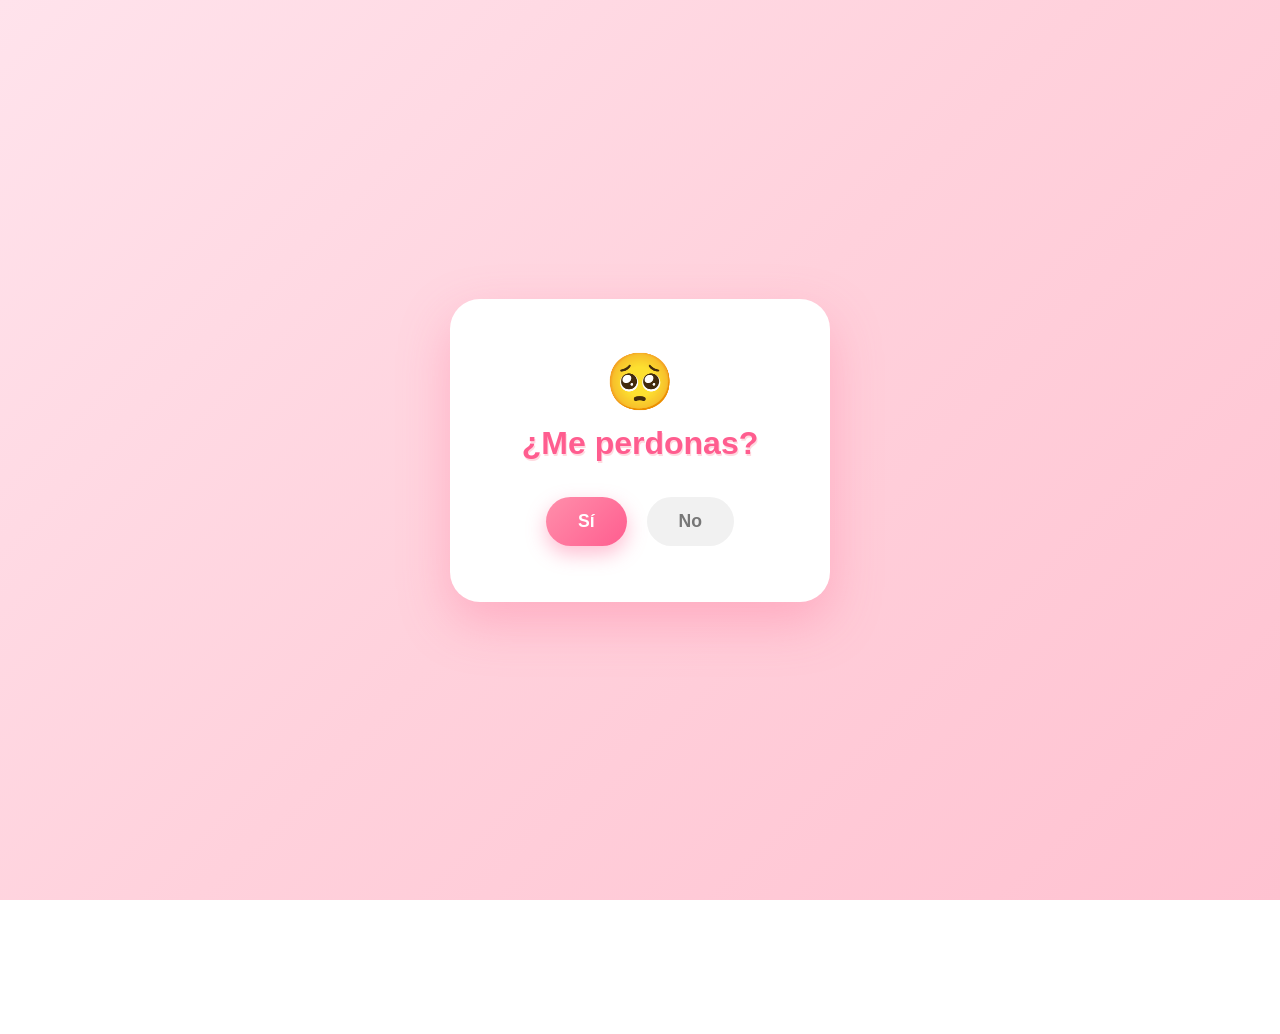
<file: index.html>
<!DOCTYPE html>
<html lang="es">
<head>
<meta charset="UTF-8">
<meta name="viewport" content="width=device-width, initial-scale=1.0">
<title>¿Me perdonas?</title>
<link rel="stylesheet" href="style.css">
</head>
<body>

<!-- Pantalla 1 -->
<div class="card" id="card">
  <span class="emoji">🥺</span>
  <h1>¿Me perdonas?</h1>
  <div class="buttons-row">
    <button id="btn-yes">Sí</button>
    <button id="btn-no">No</button>
  </div>
</div>

<!-- Pantalla 2: Sorpresa -->
<div class="surprise-screen" id="surprise">
  <div class="sunflower-wrapper">
    <div class="sunflower">
      <div class="petals-back">
        <div class="petal"></div>
        <div class="petal"></div>
        <div class="petal"></div>
        <div class="petal"></div>
        <div class="petal"></div>
        <div class="petal"></div>
        <div class="petal"></div>
        <div class="petal"></div>
        <div class="petal"></div>
        <div class="petal"></div>
        <div class="petal"></div>
        <div class="petal"></div>
      </div>
      <div class="petals-front">
        <div class="petal"></div>
        <div class="petal"></div>
        <div class="petal"></div>
        <div class="petal"></div>
        <div class="petal"></div>
        <div class="petal"></div>
        <div class="petal"></div>
        <div class="petal"></div>
        <div class="petal"></div>
        <div class="petal"></div>
        <div class="petal"></div>
        <div class="petal"></div>
      </div>
      <div class="center"></div>
    </div>
    <div class="stem">
      <div class="leaf left"></div>
      <div class="leaf right"></div>
    </div>
    <p class="thanks-text">gracias por perdonarme 💕</p>
    <p class="small-note">en un momento te llevo a WhatsApp...</p>
  </div>
</div>

<script src="app.js"></script>
</body>
</html>
</file>
<file: style.css>
:root {
  --pink: #ff8fab;
  --pink-dark: #ff5d8f;
  --cream: #fff5f7;
}

* {
  box-sizing: border-box;
}

html, body {
  margin: 0;
  padding: 0;
  width: 100%;
  height: 100%;
  overflow: hidden;
  font-family: 'Segoe UI', Tahoma, Verdana, sans-serif;
}

body {
  background: linear-gradient(135deg, #ffe3ec 0%, #ffd1dc 50%, #ffc2d1 100%);
  display: flex;
  align-items: center;
  justify-content: center;
  position: relative;
}

/* ---------- Corazones de fondo ---------- */
.heart {
  position: absolute;
  top: 110%;
  font-size: 1.5rem;
  color: rgba(255, 255, 255, 0.6);
  animation: floatUp linear infinite;
  pointer-events: none;
  user-select: none;
}

@keyframes floatUp {
  0% {
    transform: translateY(0) rotate(0deg);
    opacity: 0.8;
  }
  100% {
    transform: translateY(-120vh) rotate(360deg);
    opacity: 0;
  }
}

/* ---------- Pantalla 1: Tarjeta ---------- */
.card {
  background: #ffffff;
  border-radius: 30px;
  padding: 50px 35px;
  width: 90%;
  max-width: 380px;
  text-align: center;
  box-shadow: 0 20px 50px rgba(255, 105, 145, 0.35);
  position: relative;
  z-index: 5;
  transition: opacity 0.7s ease, transform 0.7s ease;
}

.card.hide {
  opacity: 0;
  transform: scale(0.8) translateY(-20px);
  pointer-events: none;
}

.card h1 {
  font-size: 2rem;
  color: var(--pink-dark);
  margin: 0 0 10px;
  text-shadow: 1px 2px 0 rgba(255, 182, 193, 0.5);
  animation: pulseText 1.8s ease-in-out infinite;
}

@keyframes pulseText {
  0%, 100% { transform: scale(1); }
  50% { transform: scale(1.06); }
}

.card .emoji {
  font-size: 3.5rem;
  display: block;
  margin-bottom: 10px;
  animation: bounce 1.5s ease-in-out infinite;
}

@keyframes bounce {
  0%, 100% { transform: translateY(0); }
  50% { transform: translateY(-10px); }
}

.buttons-row {
  position: relative;
  display: flex;
  justify-content: center;
  align-items: center;
  gap: 20px;
  margin-top: 30px;
  min-height: 60px;
}

button {
  border: none;
  cursor: pointer;
  font-size: 1.1rem;
  font-weight: bold;
  padding: 14px 32px;
  border-radius: 50px;
  transition: transform 0.15s ease, box-shadow 0.15s ease;
  font-family: inherit;
}

#btn-yes {
  background: linear-gradient(135deg, #ff8fab, #ff5d8f);
  color: #fff;
  box-shadow: 0 8px 20px rgba(255, 93, 143, 0.4);
}

#btn-yes:hover {
  transform: scale(1.08);
  box-shadow: 0 10px 25px rgba(255, 93, 143, 0.55);
}

#btn-no {
  background: #f1f1f1;
  color: #777;
  position: relative;
}

/* Cuando el botón No escapa, se posiciona respecto al body */
#btn-no.escaping {
  position: fixed;
  z-index: 999;
}

/* ---------- Pantalla 2: Sorpresa ---------- */
.surprise-screen {
  position: absolute;
  inset: 0;
  display: flex;
  flex-direction: column;
  align-items: center;
  justify-content: center;
  opacity: 0;
  pointer-events: none;
  transition: opacity 0.8s ease;
  z-index: 3;
}

.surprise-screen.show {
  opacity: 1;
  pointer-events: auto;
}

/* ---------- Girasol CSS ---------- */
.sunflower-wrapper {
  display: flex;
  flex-direction: column;
  align-items: center;
}

.sunflower {
  position: relative;
  width: 280px;
  height: 280px;
  animation: sway 4.5s ease-in-out infinite;
  transform-origin: bottom center;
  filter: drop-shadow(0 10px 18px rgba(180, 110, 20, 0.25));
}

@keyframes sway {
  0%, 100% { transform: rotate(-3deg); }
  50% { transform: rotate(3deg); }
}

/* Capa de pétalos trasera (más grande, más oscura, da profundidad) */
.petals-back {
  position: absolute;
  width: 100%;
  height: 100%;
  top: 0;
  left: 0;
  animation: rotatePetals 26s linear infinite;
}

/* Capa de pétalos frontal */
.petals-front {
  position: absolute;
  width: 100%;
  height: 100%;
  top: 0;
  left: 0;
  animation: rotatePetals 26s linear infinite reverse;
}

@keyframes rotatePetals {
  0% { transform: rotate(0deg); }
  100% { transform: rotate(360deg); }
}

.petal {
  position: absolute;
  top: 50%;
  left: 50%;
  width: 38px;
  height: 95px;
  border-radius: 50%;
  transform-origin: 50% 100%;
  animation: petalSway 3s ease-in-out infinite;
}

.petals-back .petal {
  background: linear-gradient(180deg, #f4a51e 0%, #e08a0e 100%);
  width: 42px;
  height: 100px;
}

.petals-front .petal {
  background: linear-gradient(180deg, #ffe177 0%, #ffc93c 55%, #ffb627 100%);
  box-shadow: inset 0 -8px 10px rgba(214, 140, 10, 0.25);
}

@keyframes petalSway {
  0%, 100% { transform: translate(-50%, -100%) rotate(var(--angle)) scaleY(1); }
  50%      { transform: translate(-50%, -100%) rotate(var(--angle)) scaleY(1.06); }
}

/* 12 pétalos traseros cada 30deg, desplazados 15deg respecto a los frontales */
.petals-back .petal:nth-child(1)  { --angle: 15deg; }
.petals-back .petal:nth-child(2)  { --angle: 45deg; }
.petals-back .petal:nth-child(3)  { --angle: 75deg; }
.petals-back .petal:nth-child(4)  { --angle: 105deg; }
.petals-back .petal:nth-child(5)  { --angle: 135deg; }
.petals-back .petal:nth-child(6)  { --angle: 165deg; }
.petals-back .petal:nth-child(7)  { --angle: 195deg; }
.petals-back .petal:nth-child(8)  { --angle: 225deg; }
.petals-back .petal:nth-child(9)  { --angle: 255deg; }
.petals-back .petal:nth-child(10) { --angle: 285deg; }
.petals-back .petal:nth-child(11) { --angle: 315deg; }
.petals-back .petal:nth-child(12) { --angle: 345deg; }

/* 12 pétalos frontales cada 30deg */
.petals-front .petal:nth-child(1)  { --angle: 0deg; }
.petals-front .petal:nth-child(2)  { --angle: 30deg; }
.petals-front .petal:nth-child(3)  { --angle: 60deg; }
.petals-front .petal:nth-child(4)  { --angle: 90deg; }
.petals-front .petal:nth-child(5)  { --angle: 120deg; }
.petals-front .petal:nth-child(6)  { --angle: 150deg; }
.petals-front .petal:nth-child(7)  { --angle: 180deg; }
.petals-front .petal:nth-child(8)  { --angle: 210deg; }
.petals-front .petal:nth-child(9)  { --angle: 240deg; }
.petals-front .petal:nth-child(10) { --angle: 270deg; }
.petals-front .petal:nth-child(11) { --angle: 300deg; }
.petals-front .petal:nth-child(12) { --angle: 330deg; }

.petal:nth-child(odd)  { animation-delay: 0.2s; }
.petal:nth-child(even) { animation-delay: 0.7s; }

/* Centro del girasol con semillas en espiral */
.center {
  position: absolute;
  top: 50%;
  left: 50%;
  width: 120px;
  height: 120px;
  background: radial-gradient(circle at 38% 35%, #9c6a35, #5e3a1a 75%);
  border-radius: 50%;
  transform: translate(-50%, -50%);
  box-shadow:
    inset 0 0 18px rgba(0,0,0,0.45),
    inset 0 4px 6px rgba(255,255,255,0.15),
    0 4px 10px rgba(0,0,0,0.25);
  z-index: 2;
  overflow: hidden;
}

.center::before {
  content: "";
  position: absolute;
  inset: 0;
  border-radius: 50%;
  background-image: radial-gradient(circle, #2e1a0a 2.2px, transparent 2.6px);
  background-size: 14px 14px;
  background-position: 0 0;
  opacity: 0.85;
}

.center::after {
  content: "";
  position: absolute;
  inset: 0;
  border-radius: 50%;
  background-image: radial-gradient(circle, #2e1a0a 2.2px, transparent 2.6px);
  background-size: 14px 14px;
  background-position: 7px 7px;
  opacity: 0.85;
}

.stem {
  width: 16px;
  height: 160px;
  background: linear-gradient(180deg, #6fc24f, #3f7d31);
  margin: -70px auto 0;
  border-radius: 8px;
  position: relative;
  z-index: 1;
  animation: stemSway 4.5s ease-in-out infinite;
  transform-origin: top center;
  box-shadow: inset -3px 0 5px rgba(0,0,0,0.15);
}

@keyframes stemSway {
  0%, 100% { transform: rotate(-2deg); }
  50% { transform: rotate(2deg); }
}

.leaf {
  position: absolute;
  width: 45px;
  height: 22px;
  background: linear-gradient(135deg, #7ed25a, #3f7d31);
  border-radius: 0 50% 0 50%;
  top: 55px;
}

.leaf.left {
  left: -38px;
  transform: rotate(20deg);
}

.leaf.right {
  right: -38px;
  transform: rotate(-20deg) scaleX(-1);
}

.thanks-text {
  margin-top: 25px;
  font-size: 1.8rem;
  color: var(--pink-dark);
  font-family: 'Brush Script MT', cursive, 'Segoe UI', sans-serif;
  font-style: italic;
  text-align: center;
  text-shadow: 1px 2px 4px rgba(255, 142, 173, 0.4);
  animation: appearText 1s ease forwards;
  opacity: 0;
}

@keyframes appearText {
  from { opacity: 0; transform: translateY(15px); }
  to { opacity: 1; transform: translateY(0); }
}

.small-note {
  margin-top: 8px;
  font-size: 0.95rem;
  color: #b96b86;
}

@media (max-width: 420px) {
  .card { padding: 40px 25px; }
  .card h1 { font-size: 1.6rem; }
  .sunflower { width: 210px; height: 210px; }
  .center { width: 95px; height: 95px; }
  .stem { height: 130px; margin-top: -55px; }
  .thanks-text { font-size: 1.4rem; }
}
</file>
